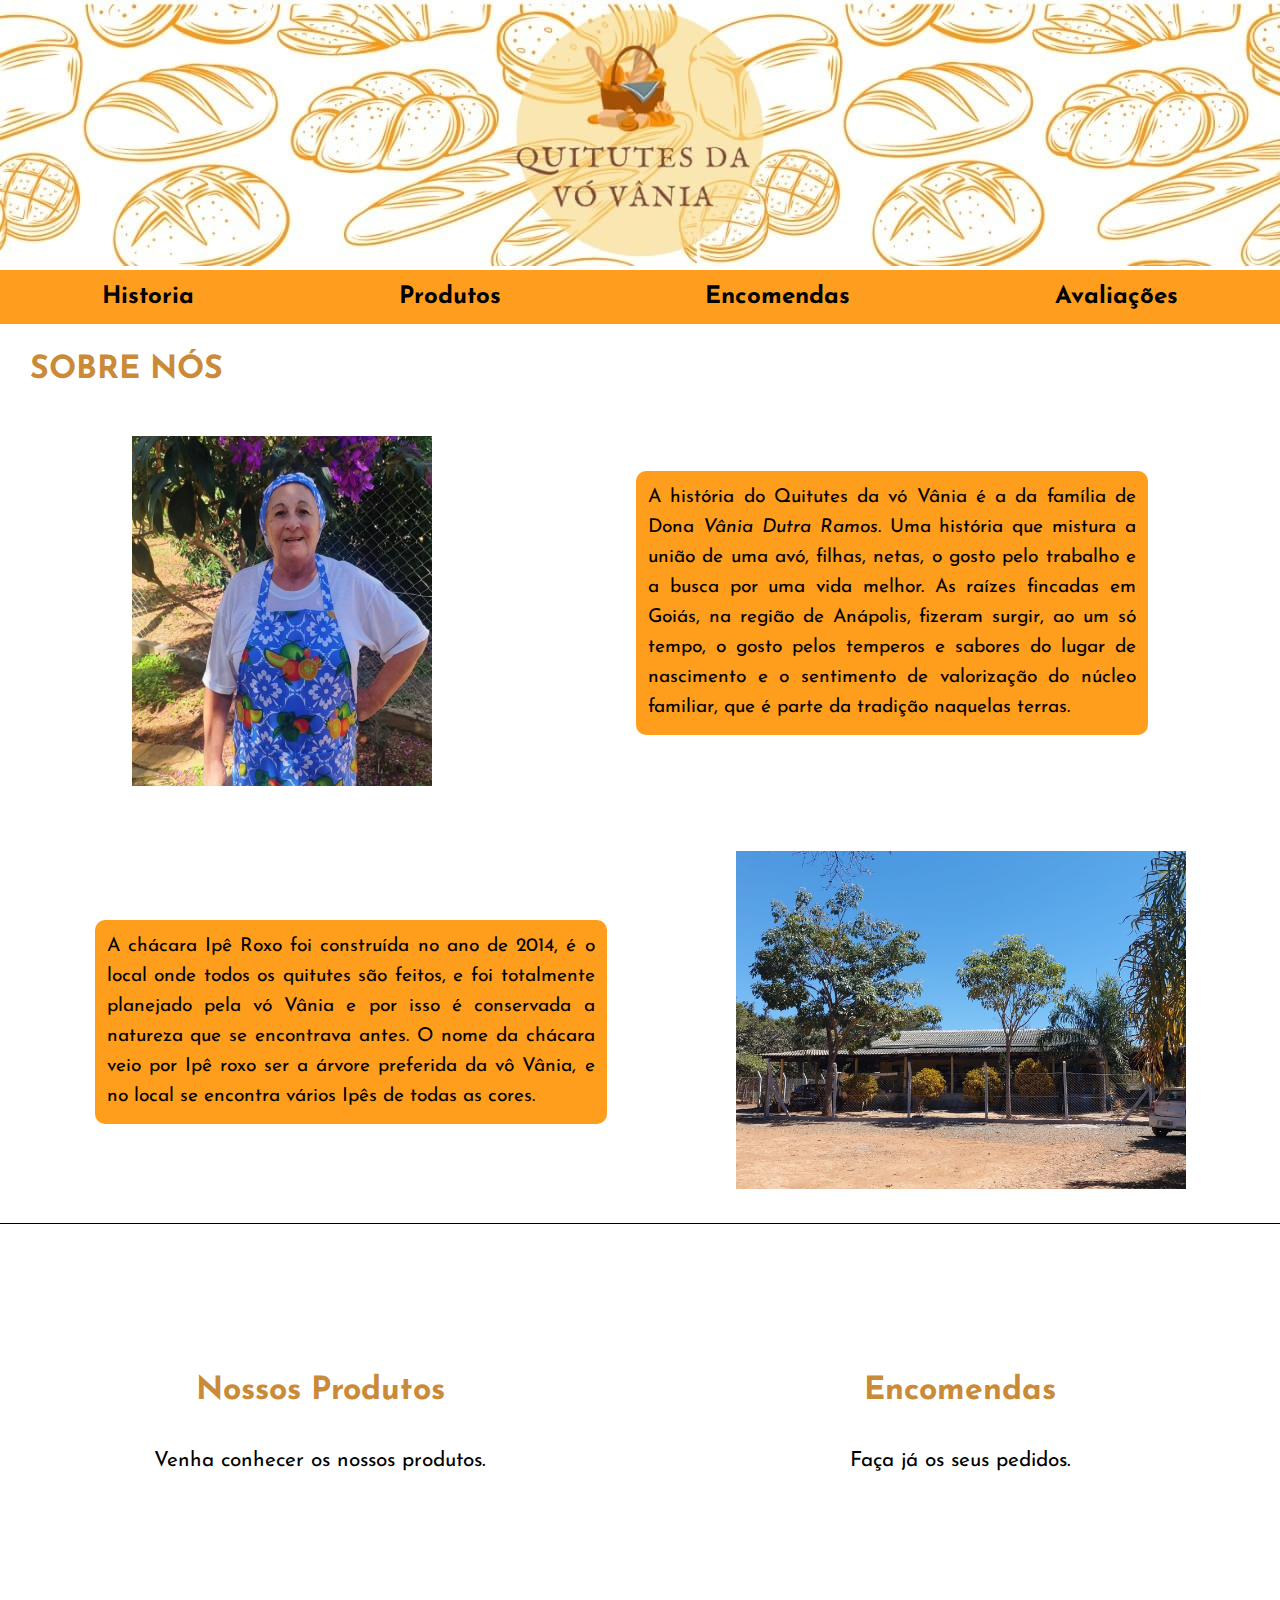
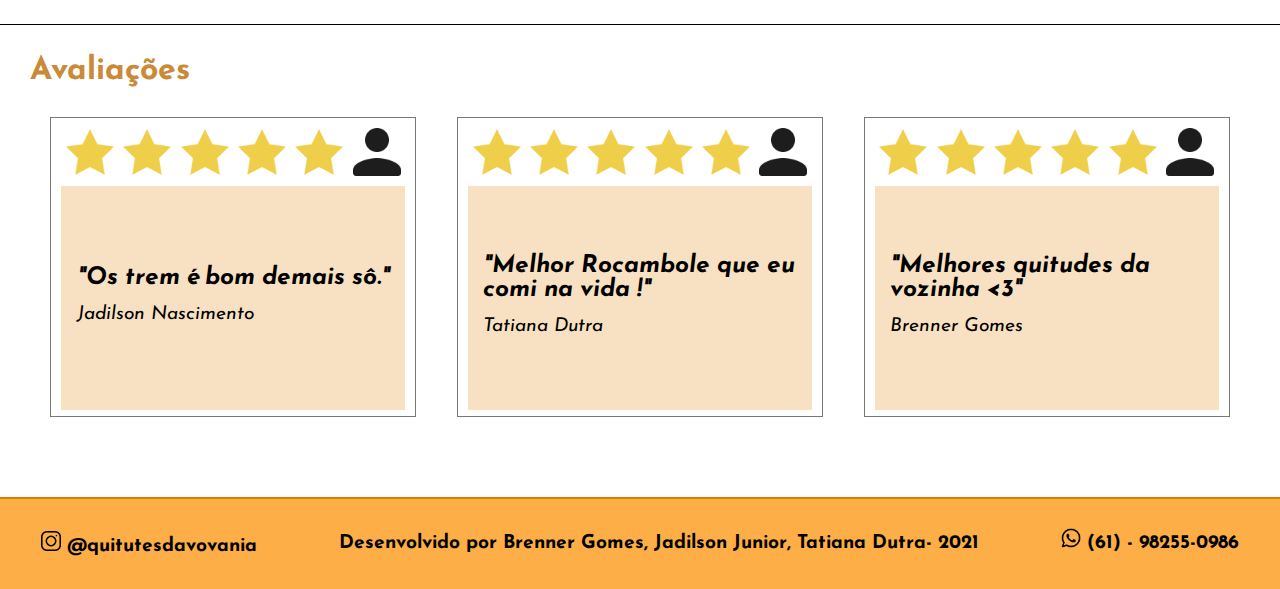
<file: Projeto Final/Html/index.html>
<!DOCTYPE html>
<html lang="pt-br">
<head>
    <meta charset="UTF-8">
    <title>Quitutes da Vó Vânia </title>
    <link rel="stylesheet" type="text/css" href="../Css/estilo_index.css">
</head>
<body>
    <header>
        <img id="banner" src="../midias/banner.jpeg"> 
    </header>
    <nav id="menu">
        <a href="../Html/index.html">Historia</a>
        <a href="../Html/Produtos.html">Produtos</a>
        <a href="../Html/form.html#titulo">Encomendas</a>
        <a href="#recomenda">Avaliações</a>
    </nav>
    <section>
        
        <article id="sobre">
                <h2>SOBRE NÓS</h2>
                <div id="bloco1">
                    <div id="cx-img">
                        <img class="img-vovania" src="../midias/img7.jpeg"  alt="imagem da vó vânia">
                    </div>
                    <div class="card-txt">
                        <p>A história do Quitutes da vó Vânia é a da família de Dona <em>Vânia Dutra Ramos</em>. Uma história que mistura a união de uma avó, filhas, netas, o gosto pelo trabalho e a busca por uma vida melhor. As raízes fincadas em Goiás, na região de Anápolis, fizeram surgir, ao um só tempo, o gosto pelos temperos e sabores do lugar de nascimento e o sentimento de valorização do núcleo familiar, que é parte da tradição naquelas terras.<p>
                    </div>
                </div>
                <div id="bloco2">
                    <div class="card-txt">
                        <p>A chácara Ipê Roxo foi construída no ano de 2014, é o local onde todos os quitutes são feitos, e foi totalmente planejado pela vó Vânia e por isso é conservada a natureza que se encontrava antes.
                            O nome da chácara veio por Ipê roxo ser a árvore preferida da vô Vânia, e no local se encontra vários Ipês de todas as cores.<p>
                    </div>
                    <div id="cx-img">
                        <img id="img1" src="../midias/chac.jpeg"  alt="imagem da vó vânia">
                    </div>
                </div>
        </article>
        <article id="pro_enc"> 
           <div id="pro">
                <h2> Nossos Produtos </h2>
                <a href="../Html/Produtos.html#recomenda" > Venha conhecer os nossos produtos. </a>
           </div>
           <div id="enc">
                <h2> Encomendas </h2>
                <a href="../Html/form.html#titulo" > Faça já os seus pedidos. </a>
            </div>
        </article>
        <article id="recomenda">
            <h2>Avaliações</h2>
            <main id="cx">
                <div id="cm1">
                    <div id="est"> 
                        <img src="../midias/estrela.png">
                        <img src="../midias/estrela.png">
                        <img src="../midias/estrela.png">
                        <img src="../midias/estrela.png">
                        <img src="../midias/estrela.png">
                        <img src="../midias/pes1.png">
                    </div>
                    <div id="cxt">
                        <div id="txt">
                            <h3>"Os trem é bom demais sô."</h3>
                            <p>Jadilson Nascimento</p>
                        </div>
                    </div>
                    
                </div>
                <div id="cm2">
                    <div id="est"> 
                        <img src="../midias/estrela.png">
                        <img src="../midias/estrela.png">
                        <img src="../midias/estrela.png">
                        <img src="../midias/estrela.png">
                        <img src="../midias/estrela.png">
                        <img src="../midias/pes1.png">
                    </div>
                    <div id="cxt">
                        <div id="txt">
                            <h3>"Melhor Rocambole que eu comi na vida !"</h3>
                            <p>Tatiana Dutra</p>
                        </div>
                    </div>
                </div>
                <div id="cm3">
                    <div id="est"> 
                        <img src="../midias/estrela.png">
                        <img src="../midias/estrela.png">
                        <img src="../midias/estrela.png">
                        <img src="../midias/estrela.png">
                        <img src="../midias/estrela.png">
                        <img src="../midias/pes1.png">
                    </div>
                    <div id="cxt">
                        <div id="txt">
                            <h3>"Melhores quitudes da vozinha <3"</h3>
                            <p>Brenner Gomes</p>
                        </div>
                    </div>
                </div>
            </main>
        </article>
    </section>
    <footer>
        <a href="https://www.instagram.com/quitutesdavovania/">  <img src="../midias/img8.png"> @quitutesdavovania </a>
        <p> Desenvolvido por <a href="https://www.instagram.com/brenner_gomees ">Brenner Gomes,</a> 
            <a href="https://www.instagram.com/juniorcruzjr/">Jadilson Junior,</a>
            <a href="https://www.instagram.com/tdrcmelo/ ">Tatiana Dutra</a>- 2021 </p> 
        <p><img src="../midias/whatsapp.png"> (61) - 98255-0986 </p>
    </footer> 
</body>
</html>
</file>
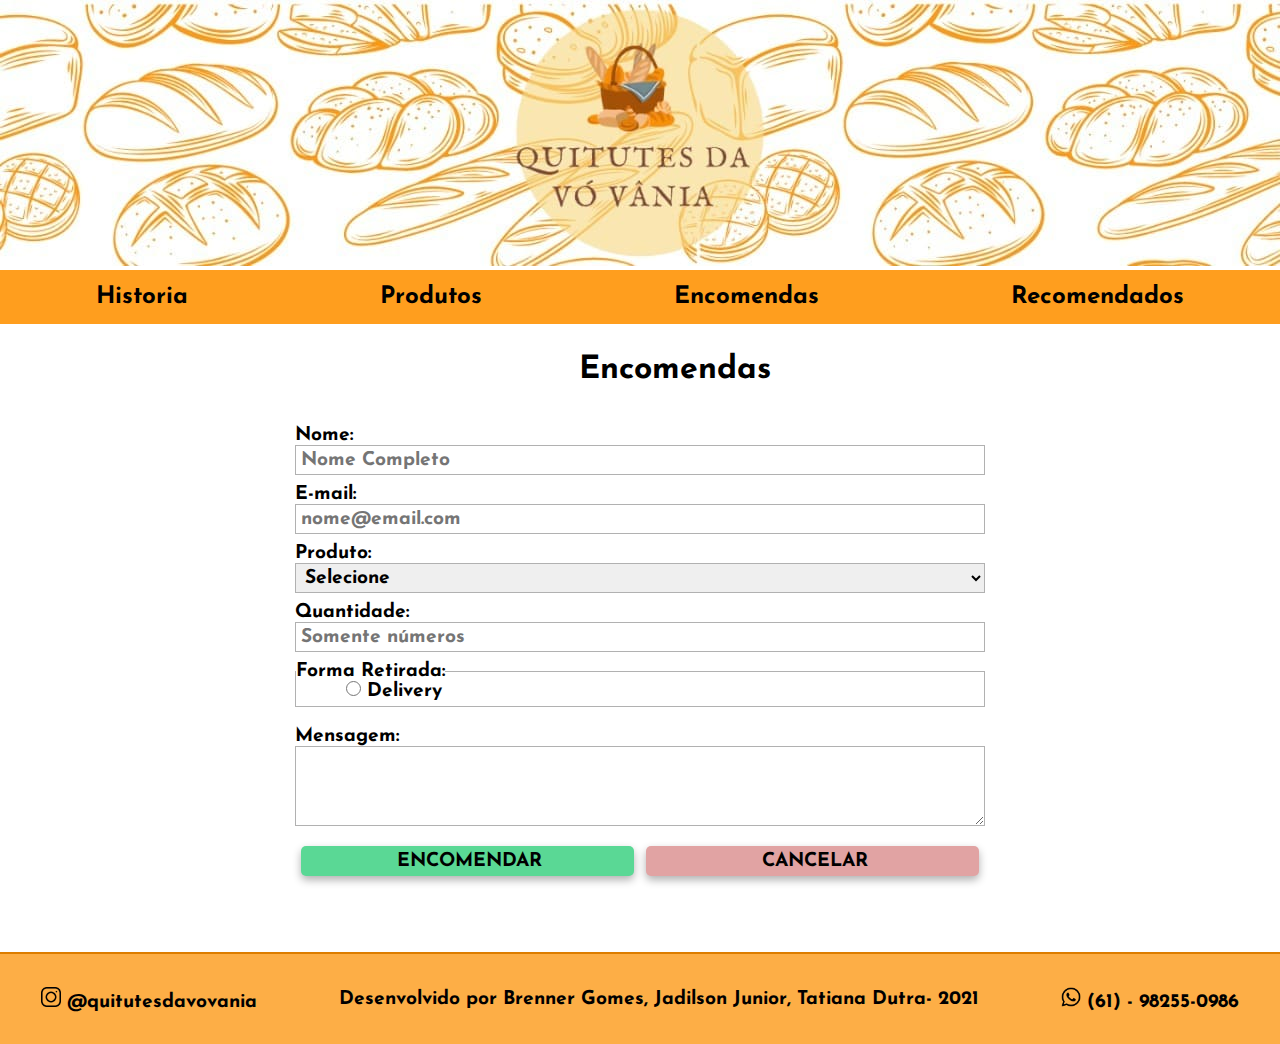
<file: Projeto Final/Html/form.html>
<!DOCTYPE html>
<html lang="pt-br">
<head>
    <meta charset="UTF-8">
    <title>Quitutes da Vó Vânia </title>
    <link rel="stylesheet" type="text/css" href="../Css/estilo_form.css">
</head>
<body>
    <header>
        <img id="banner" src="../midias/banner.jpeg"> 
    </header>
    <nav id="menu">
        <a href="../Html/index.html">Historia</a>
        <a href="../Html/Produtos.html#recomenda">Produtos</a>
        <a href="../Html/form.html#titulo">Encomendas</a>
        <a href="../Html/index.html#recomenda">Recomendados</a>
    </nav>
    <h2 id="titulo">Encomendas</h2>
    <section>
        <form name="" method=""  action="">
            <label for="nome">Nome:</label>
            <input id="nome" type="text" name="nome_completo" size="70" placeholder="Nome Completo" />                <label for="email">E-mail:</label>
            <input id="email" type="email" name="email" size="70" placeholder="nome@email.com"/>
            <label for="Produtos">Produto:</label>
                <select id="produtos" name="produtos">
                    <option value="">Selecione</option>  
                    <option value="Enroladinho de queijo">Enroladinho de queijo</option> 
                    <option value="Rocambole de Goiabada">Rocambole de Goiabada</option>   
                    <option value="Biscoito de Queijo">Biscoito de Queijo</option>   
                    <option value="Bolo de Nozes">Bolo de Nozes</option>  
                    <option value="Esfirra de Carne">Esfirra de Carne</option>
                    <option value="Torta de Frango">Torta de Frango</option>     
                </select>
            <div>
                <label for="Quantidade">Quantidade:</label>
                    <input id="Quantidade" type="number" name="Quantidade" min="1" max="10" step="1"placeholder="Somente números" />
            </div>
            <fieldset>
                <legend>Forma Retirada:</legend>
                <input id="dlv" type="radio" name="Forma Retirada" value="delivery" /> <label for="masc">Delivery</label></br>
      
<!--                 <input id="rtl" type="radio" name="Forma Retirada" value="ret local" /> <label for="fem">Retirar no Local</label> -->
            </fieldset>
            <label for="msg">Mensagem:</label><br/>
           <textarea id="msg" cols="54" rows="4">  </textarea>
            <div id="botoes-form">
                <input a class="a-botoes" type="submit" name="bnt-encomendar" value="ENCOMENDAR" />
                <input a class="a-botoes" type="reset" name="btn-cancelar" value="CANCELAR" />
            </div>
        </form> 
    </section>
    <footer>
       
        <a href="https://www.instagram.com/quitutesdavovania/">  <img src="../midias/img8.png"> @quitutesdavovania </a>
        <p> Desenvolvido por <a href="https://www.instagram.com/brenner_gomees ">Brenner Gomes,</a> 
            <a href="https://www.instagram.com/juniorcruzjr/">Jadilson Junior,</a>
            <a href="https://www.instagram.com/tdrcmelo/ ">Tatiana Dutra</a>- 2021 </p> 
        <p><img src="../midias/whatsapp.png"> (61) - 98255-0986 </p>
    </footer> 
</body>
</html>
</file>
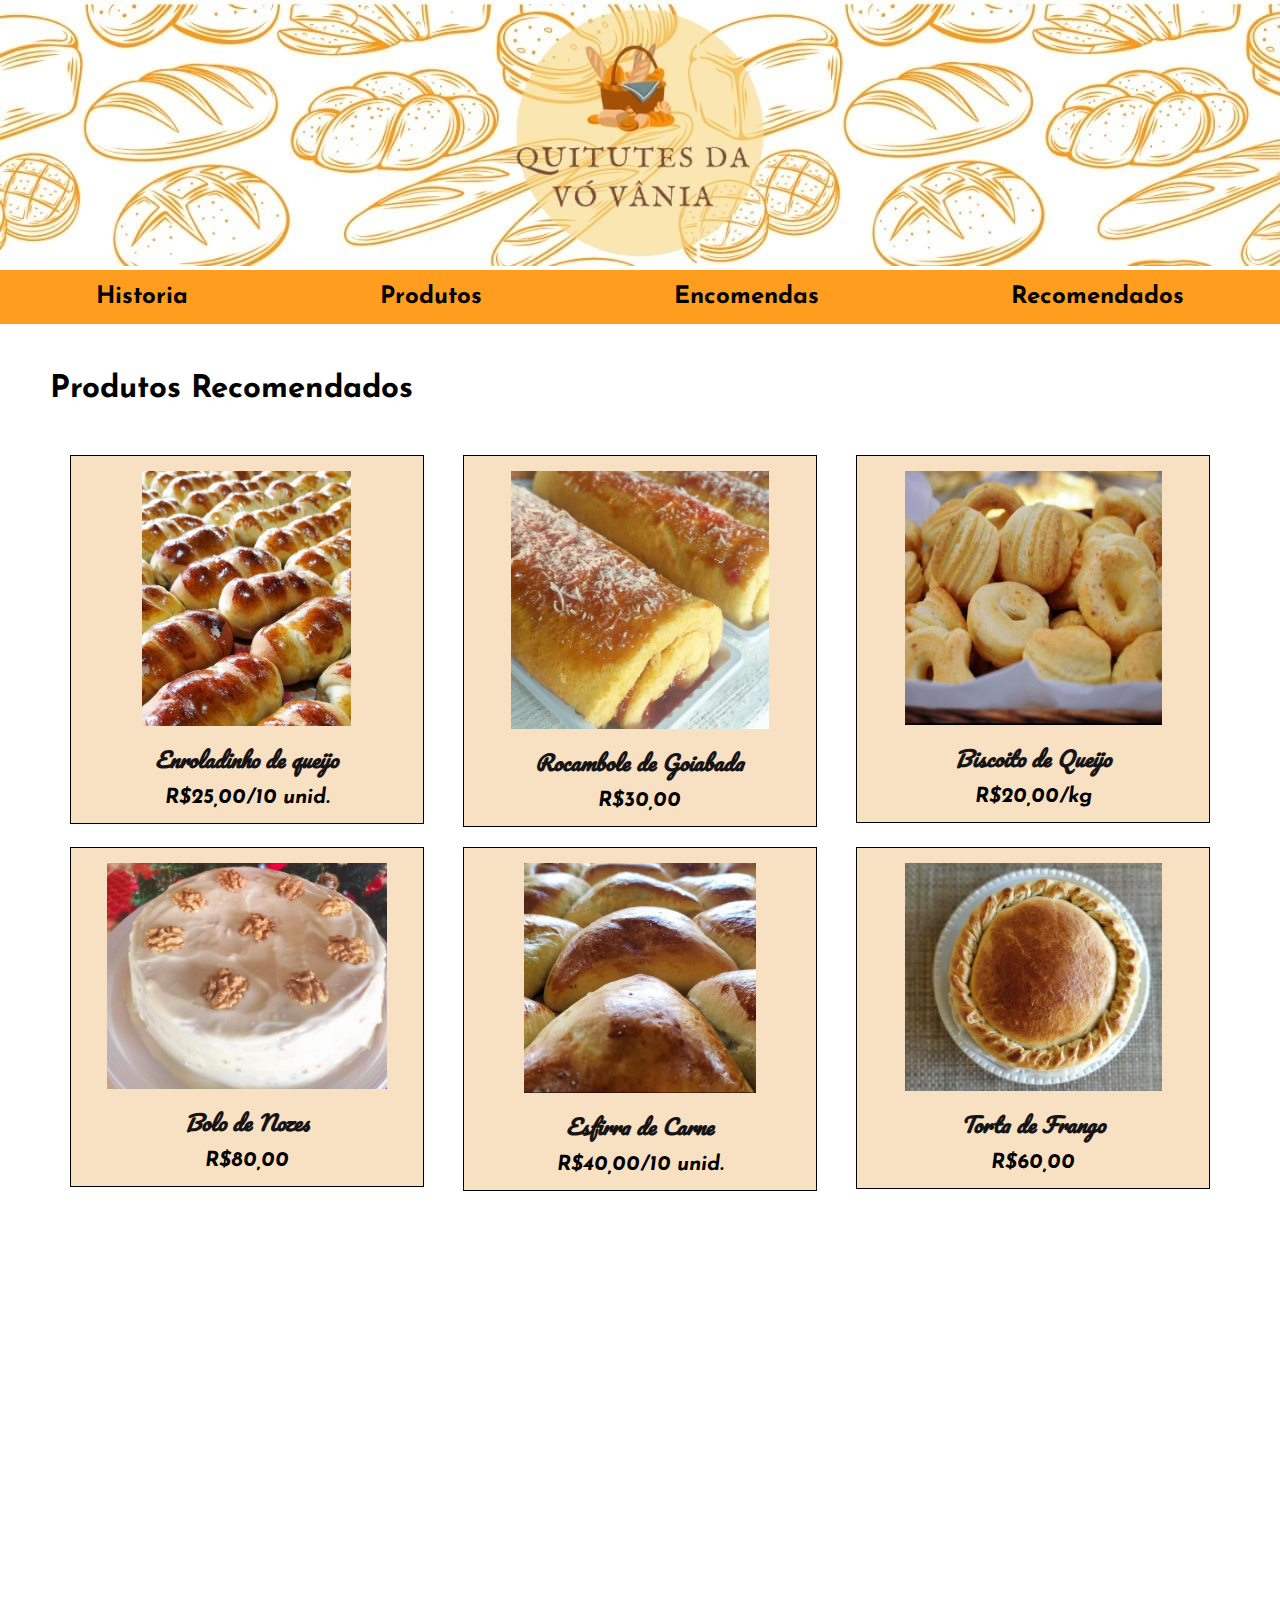
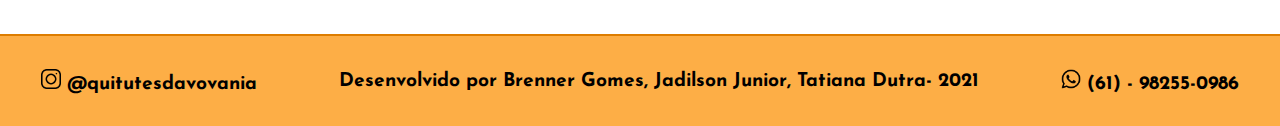
<file: Projeto Final/Html/Produtos.html>
<!DOCTYPE html>
<html lang="pt-br">
<head>
    <meta charset="UTF-8">
    <title>Quitutes da Vó Vânia </title>
    <link rel="stylesheet" type="text/css" href="../Css/estilo_prod.css">
</head>
<body>
    <header>
        <img id="banner" src="../midias/banner.jpeg"> 
    </header>
    <nav id="menu">
        <a href="../Html/index.html">Historia</a>
        <a href="../Html/Produtos.html#recomenda">Produtos</a>
        <a href="../Html/form.html#titulo">Encomendas</a>
        <a href="../Html/index.html#recomenda">Recomendados</a>
    </nav>
    <section>
        <article id="recomenda">
            <h2> Produtos Recomendados</h2>
            <main id="cx">
                <div class="cx_interno" id="cx1">
                    <div id="cxt">
                        <img src="../midias/img3.jpeg">
                        <div id="txt">
                            <p  class="p_titulo">Enroladinho de queijo </p>
                            <p>R$25,00/10 unid.</p>
                        </div>
                    </div>
                    
                </div>
                <div class="cx_interno">
                    <div id="cxt">
                        <img src="../midias/img5.jpeg">
                        <div id="txt">
                            <p class="p_titulo">Rocambole de Goiabada </p>
                            <p>R$30,00</p>
                        </div>
                    </div>
                </div>
                <div class="cx_interno">
                    <div id="cxt">
                        <img src="../midias/img1.jpeg">
                        <div id="txt">
                            <p class="p_titulo">Biscoito de Queijo </p>
                            <p>R$20,00/kg</p>
                        </div>
                    </div>
                </div>
                <div class="cx_interno"  id="cx2">
                    <div id="cxt">
                        <img src="../midias/img2.jpeg">
                        <div id="txt">
                            <p  class="p_titulo">Bolo de Nozes </p>
                            <p>R$80,00</p>
                        </div>
                    </div>
                    
                </div>
                <div class="cx_interno" id="cx3">
                    <div id="cxt">
                        <img src="../midias/img4.jpeg">
                        <div id="txt">
                            <p  class="p_titulo">Esfirra de Carne </p>
                            <p>R$40,00/10 unid.</p>
                        </div>
                    </div>
                </div>
                <div class="cx_interno">
                    <div id="cxt">
                        <img src="../midias/img6.jpeg">
                        <div id="txt">
                            <p  class="p_titulo">Torta de Frango </p>
                            <p>R$60,00</p>
                        </div>
                    </div>
                </div>
            </main>
        </article>
    </section>
    <footer>
        <a href="https://www.instagram.com/quitutesdavovania/">  <img src="../midias/img8.png"> @quitutesdavovania </a>
        <p> Desenvolvido por <a href="https://www.instagram.com/brenner_gomees ">Brenner Gomes,</a> 
            <a href="https://www.instagram.com/juniorcruzjr/">Jadilson Junior,</a>
            <a href="https://www.instagram.com/tdrcmelo/ ">Tatiana Dutra</a>- 2021 </p> 
        <p><img src="../midias/whatsapp.png"> (61) - 98255-0986 </p>
    </footer> 
</body>
</html>
</file>
<file: Projeto Final/Css/estilo_index.css>
@import url('https://fonts.googleapis.com/css2?family=Josefin+Sans:wght@300&display=swap');

*{
    margin:0px;
    padding: 0px;
}

header img {
    width: 100%;  
}

section{
    display: flex;
    flex-wrap: wrap;
    width:100%;
    height: 100%;
}

#menu{
    display: flex;
    justify-content: space-around;
    align-items: center;
    font-family: 'Josefin Sans', sans-serif;
    font-size: 1.5rem;
    background: #FF9E1E;
    width: 100%;
    height: 6vh;
}

#menu a{
    text-decoration: none;
    color: #000;
    font-weight: bold;
}

#menu a:hover{
    color: #FFF;
    text-decoration: underline;
}

#sobre{ 
	width: 100%;
    box-sizing: border-box;
    background-color: #fff;
    display: flex;
    flex-wrap: wrap;
    padding: 30px;
}

#bloco1, #bloco2{
    display: flex;
    justify-content: space-around;
    align-items: center;
}

#bloco1{
    margin-bottom: 5%;
}

h2{
    font-family: 'Josefin Sans', sans-serif;
    font-size: 2rem;
    color: #CA8A37;
    margin-bottom: 30px;
}

p{
    font-family: 'Josefin Sans', sans-serif;
    font-size: 1.2rem ;
    text-align: justify;
    line-height: 30px;
    color: black; 
}

.card-txt{
 	background-color: #FF9D1D;
    padding: 12px;
    width: 40%;
    border-radius: 10px;
}

.img-vovania{
	width: 300px;	
	height: 350px;
	padding-top: 20px;	
}

#img1{
    width: 450px;
}
/*  */
#pro_enc{
    display:flex;
    width: 100%;
    height: 400px;
    border-top: 1px solid #000;
    border-bottom: 1px solid #000;
}

#pro, #enc{
    display: flex;
    width: 50%;
    height: 100%;
    align-items:center;
    justify-content: center;
    font-family: 'Josefin Sans', sans-serif;
    flex-wrap: wrap;
    font-size: 1.3rem;
}

#pro h2, #enc h2{
    margin-bottom: -15vh;
    cursor:default;
}

#pro a, #enc a{
    text-decoration: none;
    text-align: center;
    height: 20px;
    color: #000;
    width: 100%;
    margin-top: -20%;
}

#pro:hover, #enc:hover{
    background-color: #ffb5557c;
} 

#pro a:hover, #enc a:hover{
    text-decoration: underline;
} 

#recomenda{
    display: block;
    width: 100%;
    height: auto;
    font-family: 'Josefin Sans', sans-serif;
    font-size: 1.2rem;
    padding: 30px;
}

#cx{
    display: flex;
    width: 100%;
    font-family: 'Josefin Sans', sans-serif;
    font-size: 1.2rem;
    justify-content: space-around;
    margin-top: 20px;
}

#cm1, #cm2, #cm3{
    display: flex;
    width: 30%;
    height: 300px; 
    font-family: 'Josefin Sans', sans-serif;
    flex-wrap: wrap;
    font-size: 1.3rem;
    padding: 10px;
    border: 1px solid #777;
    box-sizing: border-box;
}

#cxt{
    width: 100%;
    height: 70%;
    display: flex;
    justify-content: center;
    align-items: center;
    background-color: #F8E0C2;
    padding: 15px;
}

#est{
    display: flex;
    padding-bottom:10px ;
    justify-content:space-around;
}

#est img{
    width: 14%;
    box-sizing: border-box;
}

#txt{
    font-style: italic;
}

#txt p{
    margin-top: 10px;
}

footer{
    display: flex;
    align-items: center;
	justify-content: space-around;
    font-family: 'Josefin Sans', sans-serif;
    font-size: 1.2rem;
	height: 10vh;
    margin-top: 50px;
    background:#FDAE46 ;
	font-weight: bold ;
    border-top: 2px solid #DD7D00;
}

footer a{
	text-decoration: none;
	color: #000;
}

footer img{
    width: 20px;
}
</file>
<file: Projeto Final/Css/estilo_form.css>
@import url('https://fonts.googleapis.com/css2?family=Josefin+Sans:wght@300&display=swap');

*{
    margin:0px;
    padding: 0px;
}


header img {
    width: 100%;  
}

section{
    display: block;
	margin: auto;
    width:98%;
	padding: 10px;
}

#menu{
    display: flex;
    justify-content: space-around;
    align-items: center;
    font-family: 'Josefin Sans', sans-serif;
    font-size: 1.5rem;
    background: #FF9E1E;
    width: 100%;
    height: 6vh;
}

#menu a{
    text-decoration: none;
    color: #000;
    font-weight: bold;
}

#menu a:hover{
    color: #FFF;
    text-decoration: underline;
}

#titulo{
	font: 2rem'Josefin Sans',sans-serif;
	font-weight: bold;
	margin: 30px 30px 30px 100px;
	text-align: center;

}

form{
	width: 690px;
	margin: auto;
}

input, select, textarea{
	width: 100%;
	height: 30px;
	margin-bottom: 10px;
	padding-left: 5px;
	box-sizing: border-box;
	border: 1px solid #b1b1b1;
	color: #000 ;
	
}

label, fieldset, input, select, textarea{
	font: 1.2rem 'Josefin Sans', sans-serif;
	font-weight: bold;
}

fieldset{
	border: 1px solid #b1b1b1;
	margin-bottom: 20px;
}

input[type="radio"], input[type="checkbox"]{
	width: 15px;
	height: 15px;
	margin-left: 50px;
}

textarea{
	height: 80px
}

#botoes-form{
	display: flex;
}

.a-botoes:hover{
	color: #FFF;
}

input[type="submit"], input[type="reset"]{
	margin: 6px;
	background-color: #5ad895;
	color: #000;
	border: 0;
	border-radius: 5px;
	box-shadow: 0 4px 8px #b1b1b1;
	transition: 1.5;
	cursor: pointer;
}

input[type="reset"]{
	background-color: #E1A3A3;
	cursor: pointer;
}

footer{
    display: flex;
    align-items: center;
	justify-content: space-around;
    font-family: 'Josefin Sans', sans-serif;
    font-size: 1.2rem;
	height: 10vh;
    margin-top: 60px;
    background:#FDAE46 ;
	font-weight: bold ;
	border-top: 2px solid #DD7D00;
}

footer a{
	text-decoration: none;
	color: #000;
}

footer img{
    width: 20px;
}
</file>
<file: Projeto Final/Css/estilo_prod.css>
@import url('https://fonts.googleapis.com/css2?family=Josefin+Sans:wght@300&display=swap');
@import url('https://fonts.googleapis.com/css2?family=Pacifico&display=swap');
*{
    margin:0px;
    padding: 0px;
}

header img {
    width: 100%;  
}

section{
    display: flex;
    flex-wrap: wrap;
    width:100%;
    height: 140vh;
}

#menu{
    display: flex;
    justify-content: space-around;
    align-items: center;
    font-family: 'Josefin Sans', sans-serif;
    font-size: 1.5rem;
    background: #FF9E1E;
    width: 100%;
    height: 6vh;
}

#menu a{
    text-decoration: none;
    color: #000;
    font-weight: bold;
}

#menu a:hover{
    color: #FFF;
    text-decoration: underline;
}

#pro_enc{
    display:flex;
    width: 100%;
    height: 50%; 
    border: 1px solid #000;
    
}

#pro, #enc{
    display: flex;
    width: 50%;
    height: 100%;
    align-items:center;
    justify-content: center;
    font-family: 'Josefin Sans', sans-serif;
    flex-wrap: wrap;
    font-size: 1.3rem;
}

#pro h2, #enc h2{
    margin-bottom: -15vh;
    cursor:default;
}

#pro a, #enc a{
    text-decoration: none;
    text-align: center;
    height: 20px;
    color: #000;
    width: 100%;
    margin-top: -20%;
}

#pro:hover, #enc:hover{
    background-color: #ffb5557c;
} 

#pro a:hover, #enc a:hover{
    text-decoration: underline;
} 

#recomenda{
    display: block;
    width: 100%;
    height: auto;
    font-size: 1.3rem;
    font-weight: bold;
    font-family: 'Josefin Sans', sans-serif;
    padding: 50px;

}


#cx{
    display: flex;
    width: 100%;
    font-family: 'Josefin Sans', sans-serif;
    font-size: 1.2rem;
    flex-wrap: wrap;
    justify-content: space-around;
    margin-top: 40px;

}

.cx_interno{
    display: flex;
    width: 30%;
    height: 100%; 
    flex-wrap: wrap;
    font-size: 1.3rem;
    padding: 10px; 
}

#cxt{
    width: 100%;
    display: block;
    text-align: center;
    background-color: #F8E0C2;
    border: 1px solid #000;
    padding: 15px;
    cursor:default;
}

#cxt img{
    width: 80%;
}

#cx1 img{
    width: 65%;
}

#cx2 img{
    width: 87%;
}

#cx3 img{
    width: 72%;
}

#txt{
    font-style: italic;
}

#txt p{
    margin-top: 10px;
}

.p_titulo{
    font-family: 'Pacifico', cursive;
    color: rgb(22, 20, 20);
}

footer{
    display: flex;
    align-items: center;
	justify-content: space-around;
    font-family: 'Josefin Sans', sans-serif;
    font-size: 1.2rem;
	height: 10vh;
    margin-top: 50px;
    background:#FDAE46 ;
	font-weight: bold ;
    border-top: 2px solid #DD7D00;
}

footer a{
	text-decoration: none;
	color: #000;
}

footer img{
    width: 20px;
}
</file>
